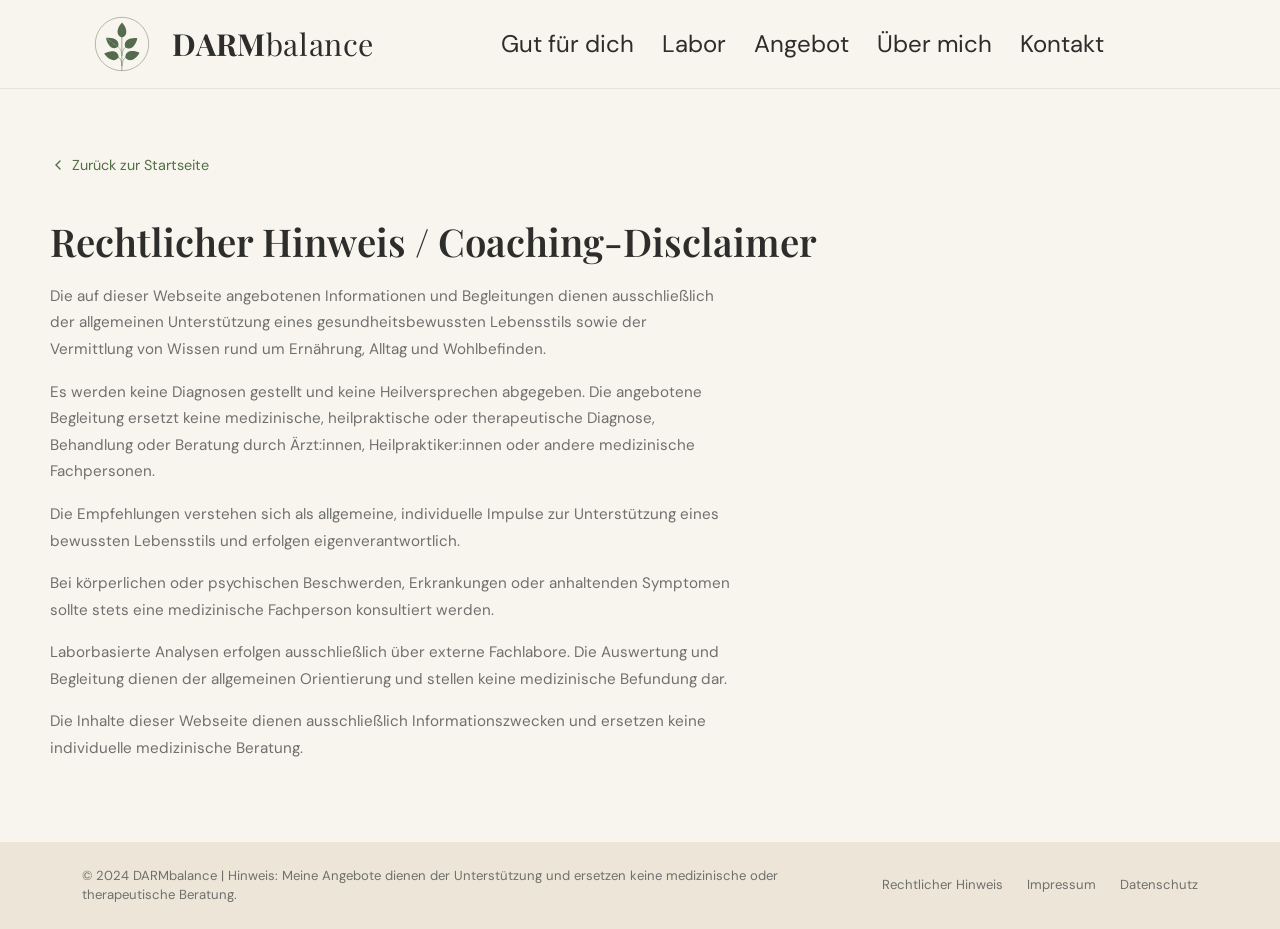
<file: disclaimer.html>
<!DOCTYPE html>
<html lang="de">
<head>
  <meta charset="UTF-8" />
  <meta name="viewport" content="width=device-width, initial-scale=1.0" />
  <title>Rechtlicher Hinweis – DARMbalance</title>
  <link rel="preconnect" href="https://fonts.googleapis.com" />
  <link rel="preconnect" href="https://fonts.gstatic.com" crossorigin />
  <link href="https://fonts.googleapis.com/css2?family=Playfair+Display:ital,wght@0,400;0,600;0,700;1,400&family=DM+Sans:wght@300;400;500&display=swap" rel="stylesheet" />
  <link rel="stylesheet" href="style.css" />
  <link rel="icon" type="image/svg+xml" href="logo-icon.svg" />
  <style>
    .legal-page {
      padding: 4rem 0;
      min-height: 60vh;
    }
    .legal-page__back {
      display: inline-flex;
      align-items: center;
      gap: 0.4rem;
      font-size: 0.9rem;
      color: var(--color-primary);
      margin-bottom: 2rem;
      transition: opacity var(--transition);
    }
    .legal-page__back:hover { opacity: 0.7; }
    .legal-page h1 {
      font-family: var(--font-heading);
      font-size: clamp(1.8rem, 3vw, 2.4rem);
      font-weight: 600;
      margin-bottom: 0.5rem;
    }
    .legal-page h2 {
      font-family: var(--font-heading);
      font-size: 1.4rem;
      font-weight: 600;
      color: var(--color-primary);
      margin-top: 2rem;
      margin-bottom: 0.5rem;
    }
    .legal-page p {
      font-size: 0.95rem;
      color: var(--text-muted);
      line-height: 1.75;
      max-width: 68ch;
      margin-bottom: 1rem;
    }
  </style>
</head>
<body>

  <!-- ===== HEADER ===== -->
  <header class="header">
    <div class="container header__inner">
      <a href="index.html" class="header__logo">
        <img src="logo-icon-new.svg" alt="" class="header__logo-icon" width="48" height="48" />
        <span class="header__brand"><strong>DARM</strong>balance</span>
      </a>
      <nav class="header__nav" aria-label="Hauptnavigation">
        <a href="index.html#gut-fuer-dich">Gut für dich</a>
        <a href="index.html#laboranalyse">Labor</a>
        <a href="index.html#angebot">Angebot</a>
        <a href="index.html#ueber-mich">Über mich</a>
        <a href="index.html#kontakt">Kontakt</a>
      </nav>
    </div>
  </header>

  <!-- ===== CONTENT ===== -->
  <main class="container legal-page">
    <a href="index.html" class="legal-page__back">
      <svg width="16" height="16" viewBox="0 0 24 24" fill="none" stroke="currentColor" stroke-width="2" stroke-linecap="round"><path d="m15 18-6-6 6-6"/></svg>
      Zurück zur Startseite
    </a>

    <h1>Rechtlicher Hinweis / Coaching-Disclaimer</h1>

    <p>Die auf dieser Webseite angebotenen Informationen und Begleitungen dienen ausschließlich der allgemeinen Unterstützung eines gesundheitsbewussten Lebensstils sowie der Vermittlung von Wissen rund um Ernährung, Alltag und Wohlbefinden.</p>

    <p>Es werden keine Diagnosen gestellt und keine Heilversprechen abgegeben. Die angebotene Begleitung ersetzt keine medizinische, heilpraktische oder therapeutische Diagnose, Behandlung oder Beratung durch Ärzt:innen, Heilpraktiker:innen oder andere medizinische Fachpersonen.</p>

    <p>Die Empfehlungen verstehen sich als allgemeine, individuelle Impulse zur Unterstützung eines bewussten Lebensstils und erfolgen eigenverantwortlich.</p>

    <p>Bei körperlichen oder psychischen Beschwerden, Erkrankungen oder anhaltenden Symptomen sollte stets eine medizinische Fachperson konsultiert werden.</p>

    <p>Laborbasierte Analysen erfolgen ausschließlich über externe Fachlabore. Die Auswertung und Begleitung dienen der allgemeinen Orientierung und stellen keine medizinische Befundung dar.</p>

    <p>Die Inhalte dieser Webseite dienen ausschließlich Informationszwecken und ersetzen keine individuelle medizinische Beratung.</p>
  </main>

  <!-- ===== SUB FOOTER ===== -->
  <footer class="sub-footer">
    <div class="container sub-footer__inner">
      <p>© 2024 DARMbalance | Hinweis: Meine Angebote dienen der Unterstützung und ersetzen keine medizinische oder therapeutische Beratung.</p>
      <div class="sub-footer__links">
        <a href="disclaimer.html">Rechtlicher Hinweis</a>
        <a href="#">Impressum</a>
        <a href="#">Datenschutz</a>
      </div>
    </div>
  </footer>

</body>
</html>
</file>
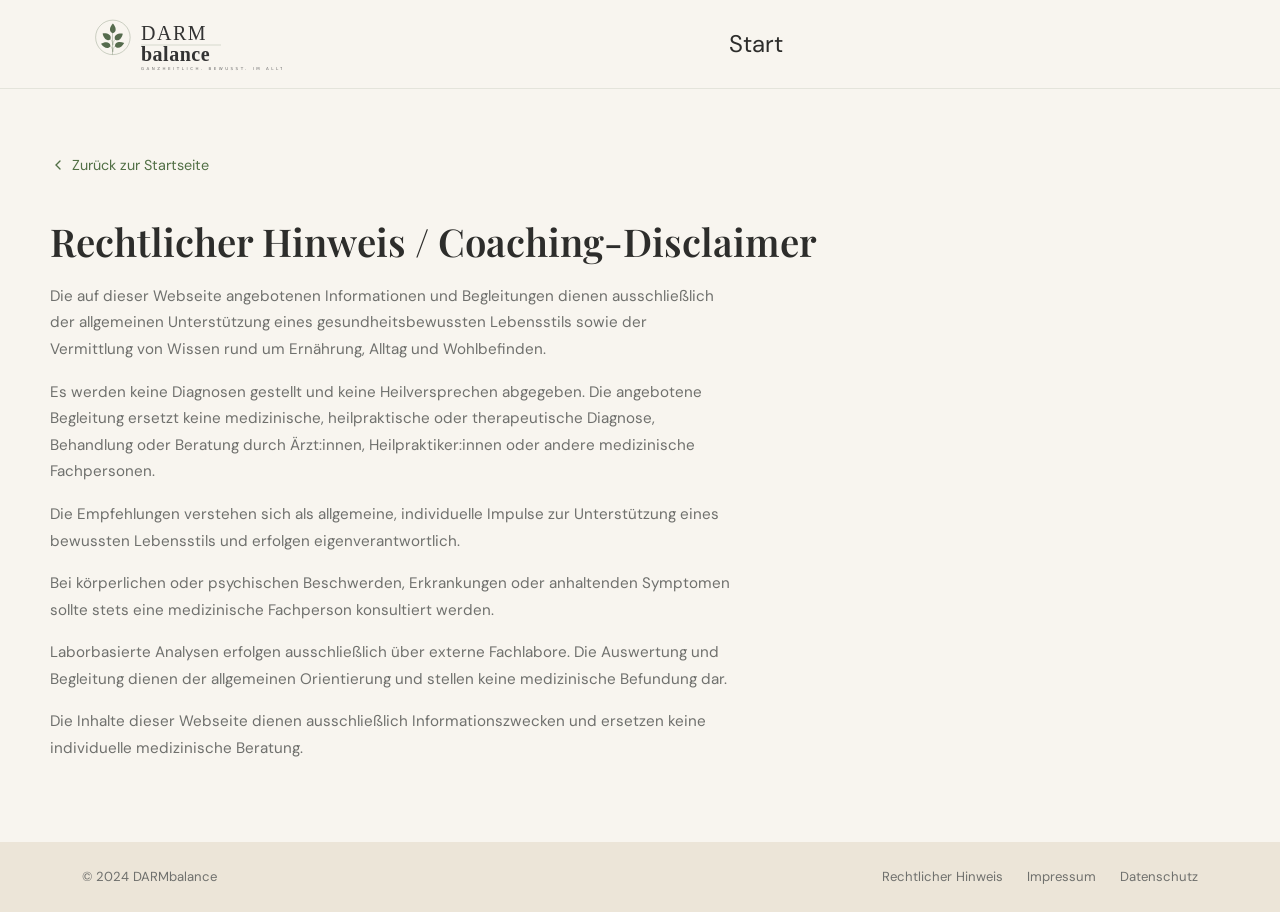
<file: preview/disclaimer.html>
<!DOCTYPE html>
<html lang="de">
<head>
  <meta charset="UTF-8" />
  <meta name="viewport" content="width=device-width, initial-scale=1.0" />
  <title>Rechtlicher Hinweis – DARMbalance</title>
  <link rel="preconnect" href="https://fonts.googleapis.com" />
  <link rel="preconnect" href="https://fonts.gstatic.com" crossorigin />
  <link href="https://fonts.googleapis.com/css2?family=Playfair+Display:ital,wght@0,400;0,600;0,700;1,400&family=DM+Sans:wght@300;400;500&display=swap" rel="stylesheet" />
  <link rel="stylesheet" href="style.css" />
  <link rel="icon" type="image/svg+xml" href="logo-icon.svg" />
  <style>
    .legal-page {
      padding: 4rem 0;
      min-height: 60vh;
    }
    .legal-page__back {
      display: inline-flex;
      align-items: center;
      gap: 0.4rem;
      font-size: 0.9rem;
      color: var(--color-primary);
      margin-bottom: 2rem;
      transition: opacity var(--transition);
    }
    .legal-page__back:hover { opacity: 0.7; }
    .legal-page h1 {
      font-family: var(--font-heading);
      font-size: clamp(1.8rem, 3vw, 2.4rem);
      font-weight: 600;
      margin-bottom: 0.5rem;
    }
    .legal-page h2 {
      font-family: var(--font-heading);
      font-size: 1.4rem;
      font-weight: 600;
      color: var(--color-primary);
      margin-top: 2rem;
      margin-bottom: 0.5rem;
    }
    .legal-page p {
      font-size: 0.95rem;
      color: var(--text-muted);
      line-height: 1.75;
      max-width: 68ch;
      margin-bottom: 1rem;
    }
  </style>
</head>
<body>

  <!-- ===== HEADER ===== -->
  <header class="header">
    <div class="container header__inner">
      <a href="index.html" class="header__logo">
        <img src="logo.svg" alt="DARMbalance" class="header__logo-img" width="200" height="70" />
      </a>
      <nav class="header__nav" aria-label="Hauptnavigation">
        <a href="index.html">Start</a>
      </nav>
    </div>
  </header>

  <!-- ===== CONTENT ===== -->
  <main class="container legal-page">
    <a href="index.html" class="legal-page__back">
      <svg width="16" height="16" viewBox="0 0 24 24" fill="none" stroke="currentColor" stroke-width="2" stroke-linecap="round"><path d="m15 18-6-6 6-6"/></svg>
      Zurück zur Startseite
    </a>

    <h1>Rechtlicher Hinweis / Coaching-Disclaimer</h1>

    <p>Die auf dieser Webseite angebotenen Informationen und Begleitungen dienen ausschließlich der allgemeinen Unterstützung eines gesundheitsbewussten Lebensstils sowie der Vermittlung von Wissen rund um Ernährung, Alltag und Wohlbefinden.</p>

    <p>Es werden keine Diagnosen gestellt und keine Heilversprechen abgegeben. Die angebotene Begleitung ersetzt keine medizinische, heilpraktische oder therapeutische Diagnose, Behandlung oder Beratung durch Ärzt:innen, Heilpraktiker:innen oder andere medizinische Fachpersonen.</p>

    <p>Die Empfehlungen verstehen sich als allgemeine, individuelle Impulse zur Unterstützung eines bewussten Lebensstils und erfolgen eigenverantwortlich.</p>

    <p>Bei körperlichen oder psychischen Beschwerden, Erkrankungen oder anhaltenden Symptomen sollte stets eine medizinische Fachperson konsultiert werden.</p>

    <p>Laborbasierte Analysen erfolgen ausschließlich über externe Fachlabore. Die Auswertung und Begleitung dienen der allgemeinen Orientierung und stellen keine medizinische Befundung dar.</p>

    <p>Die Inhalte dieser Webseite dienen ausschließlich Informationszwecken und ersetzen keine individuelle medizinische Beratung.</p>
  </main>

  <!-- ===== SUB FOOTER ===== -->
  <footer class="sub-footer">
    <div class="container sub-footer__inner">
      <p>© 2024 DARMbalance</p>
      <div class="sub-footer__links">
        <a href="disclaimer.html">Rechtlicher Hinweis</a>
        <a href="#">Impressum</a>
        <a href="#">Datenschutz</a>
      </div>
    </div>
  </footer>

</body>
</html>
</file>
<file: style.css>
/* ================================================
   DARMbalance – Stylesheet
   Design: Organic/Natural, Warm, Professional
   ================================================ */

:root {
  --bg-main:       #f8f5ef;
  --bg-accent:     #ece5d8;
  --bg-soft:       #f3eee5;
  --bg-white:      #fffdf8;
  --color-primary: #516f45;
  --color-primary-dark: #354b31;
  --color-line:    #ded8ca;
  --text-main:     #2d2d2b;
  --text-muted:    #6f706d;
  --text-light:    #ffffff;
  --font-heading:  'Playfair Display', Georgia, serif;
  --font-body:     'DM Sans', system-ui, sans-serif;
  --radius-sm:     8px;
  --radius-md:     16px;
  --radius-lg:     24px;
  --shadow-soft:   0 4px 24px rgba(67, 55, 38, 0.08);
  --shadow-hover:  0 8px 36px rgba(67, 55, 38, 0.14);
  --shadow-card:   0 18px 55px rgba(67, 55, 38, 0.10);
  --transition:    0.28s cubic-bezier(0.4, 0, 0.2, 1);
  --max-width:     1180px;
  --gap:           2rem;
}

/* ===== RESET & BASE ===== */
*, *::before, *::after { box-sizing: border-box; margin: 0; padding: 0; }
html { scroll-behavior: smooth; font-size: 16px; }

body {
  font-family: var(--font-body);
  background-color: var(--bg-main);
  color: var(--text-main);
  line-height: 1.7;
  -webkit-font-smoothing: antialiased;
}

img { display: block; max-width: 100%; height: auto; }
a { text-decoration: none; color: inherit; }
strong { font-weight: 600; }

.container {
  max-width: var(--max-width);
  margin: 0 auto;
  padding: 0 2rem;
}

.section-heading {
  font-family: var(--font-heading);
  font-size: clamp(2rem, 3.5vw, 2.8rem);
  font-weight: 600;
  color: var(--text-main);
  line-height: 1.2;
  margin-bottom: 1.25rem;
}

.text-center { text-align: center; }

/* ===== SCROLL ANIMATION ===== */
[data-animate], [data-animate-delay] {
  opacity: 0;
  transform: translateY(28px);
  transition: opacity 0.65s ease, transform 0.65s ease;
}
[data-animate-delay] { transition-delay: 0.18s; }
[data-animate].visible, [data-animate-delay].visible {
  opacity: 1;
  transform: none;
}

/* ===== BUTTONS ===== */
.btn {
  display: inline-flex;
  align-items: center;
  justify-content: center;
  gap: 0.5rem;
  padding: 0.75rem 1.65rem;
  border-radius: 50px;
  font-family: var(--font-body);
  font-size: 0.925rem;
  font-weight: 500;
  cursor: pointer;
  transition: background var(--transition), color var(--transition),
              box-shadow var(--transition), transform var(--transition);
  border: 2px solid transparent;
  white-space: nowrap;
}

.btn--primary {
  background: var(--color-primary);
  color: var(--text-light);
  border-color: var(--color-primary);
}
.btn--primary:hover {
  background: var(--color-primary-dark);
  border-color: var(--color-primary-dark);
  box-shadow: var(--shadow-hover);
  transform: translateY(-1px);
}

.btn--outline {
  background: transparent;
  color: var(--text-main);
  border-color: var(--text-main);
}
.btn--outline:hover {
  background: var(--text-main);
  color: var(--text-light);
  transform: translateY(-1px);
}

.btn--outline-white {
  background: transparent;
  color: var(--text-light);
  border-color: var(--text-light);
}
.btn--outline-white:hover {
  background: var(--text-light);
  color: var(--color-primary);
  transform: translateY(-1px);
}

/* ===== HEADER ===== */
.header {
  position: sticky;
  top: 0;
  z-index: 100;
  background: var(--bg-main);
  border-bottom: 1px solid rgba(85, 107, 77, 0.12);
  backdrop-filter: blur(8px);
}

.header__inner {
  display: flex;
  align-items: center;
  gap: 2rem;
  height: 88px;
}

.header__logo {
  display: flex;
  align-items: center;
  gap: 0.65rem;
  text-decoration: none;
  flex-shrink: 0;
}

.header__logo-icon {
  display: block;
  width:80px;
  height: 80px;
  flex-shrink: 0;
}

.header__brand {
  font-family: var(--font-heading);
  font-size: 1.9rem;
  font-weight: 400;
  letter-spacing: 0.02em;
  color: var(--text-main);
  line-height: 1;
  white-space: nowrap;
}
.header__brand strong {
  font-weight: 700;
}

.header__nav {
  display: flex;
  align-items: center;
  gap: 1.75rem;
  margin: 0 auto;
}

.header__nav a {
  font-size: 1.5rem;
  color: var(--text-main);
  font-weight: 400;
  transition: color var(--transition);
  position: relative;
}
.header__nav a::after {
  content: '';
  position: absolute;
  bottom: -2px;
  left: 0;
  width: 0;
  height: 1px;
  background: var(--color-primary);
  transition: width var(--transition);
}
.header__nav a:hover { color: var(--color-primary); }
.header__nav a:hover::after { width: 100%; }

.mobile-menu-btn {
  display: none;
  flex-direction: column;
  gap: 5px;
  background: none;
  border: none;
  cursor: pointer;
  padding: 4px;
  margin-left: auto;
}
.mobile-menu-btn span {
  display: block;
  width: 24px;
  height: 2px;
  background: var(--text-main);
  border-radius: 2px;
  transition: var(--transition);
}


/* ===== HERO ===== */
.hero {
  background-color: var(--bg-main);
  overflow: hidden;
  padding-top: 3rem;
  padding-bottom: 3rem;
}

.hero__inner {
  display: grid;
  grid-template-columns: 1fr 1fr;
  gap: 3rem;
  align-items: center;
  min-height: 520px;
}

.hero__content { padding-right: 1rem; }

.hero__heading {
  font-family: var(--font-heading);
  font-size: clamp(2.6rem, 5vw, 4rem);
  font-weight: 600;
  line-height: 1.15;
  color: var(--text-main);
  margin-bottom: 1.25rem;
}

.hero__subtext {
  font-size: 1.05rem;
  color: var(--text-muted);
  margin-bottom: 2rem;
  max-width: 42ch;
  line-height: 1.75;
}

.hero__actions {
  display: flex;
  gap: 1rem;
  flex-wrap: wrap;
}

.hero__image {
  position: relative;
  border-radius: var(--radius-lg);
  overflow: hidden;
  height: 520px;
}

.hero__image img {
  width: 100%;
  height: 100%;
  object-fit: cover;
  object-position: center top;
}

/* ===== BENEFITS ===== */
.benefits {
  padding: 5rem 0;
  background: var(--bg-white);
}

.benefits__heading {
  text-align: center;
  padding: 44px 28px 8px;
}

.benefits__heading h2 {
  font-family: var(--font-heading);
  font-weight: 700;
  font-size: 2rem;
  line-height: 1.25;
  margin: 0 0 20px;
  color: var(--text-main);
}

.benefits__intro {
  color: var(--text-muted);
  font-size: 1rem;
  line-height: 1.65;
  max-width: 460px;
  margin: 0 auto;
}

.benefits__grid {
  display: flex;
  flex-direction: column;
  gap: 1rem;
  max-width: 680px;
  margin: 0 auto;
  padding: 0 2rem;
}

.benefit-card {
  border-radius: var(--radius-md);
  background: var(--bg-accent);
  transition: box-shadow var(--transition), transform var(--transition);
}
.benefit-card:hover {
  box-shadow: var(--shadow-soft);
}
/* Nativen Details-Marker entfernen */
.benefit-card summary::-webkit-details-marker { display: none; }
.benefit-card summary::marker { content: ""; }

.benefit-card__summary {
  display: flex;
  gap: 1.25rem;
  align-items: center;
  padding: 1.75rem 1.5rem;
  cursor: pointer;
  list-style: none;
  user-select: none;
}

.benefit-card__icon {
  width: 64px;
  height: 64px;
  border-radius: 50%;
  background: var(--bg-soft);
  color: var(--color-primary);
  display: grid;
  place-items: center;
  flex-shrink: 0;
}
.benefit-card__icon i {
  font-size: 1.8rem;
}

.benefit-card__summary h3 {
  font-family: var(--font-heading);
  font-size: 1.15rem;
  font-weight: 700;
  margin: 0;
  color: var(--text-main);
  line-height: 1.35;
  flex: 1;
  min-height: 2.7em;
}

.benefit-card__summary h3 .accent {
  color: var(--color-primary);
}

.benefit-card__chevron {
  flex-shrink: 0;
  color: var(--text-muted);
  transition: transform 0.3s ease;
}
.benefit-card[open] .benefit-card__chevron {
  transform: rotate(180deg);
}

.benefit-card p {
  margin: 0;
  padding: 0 1.5rem 1.75rem 1.5rem;
  font-size: 0.93rem;
  line-height: 1.6;
  color: var(--text-muted);
  min-height: 4.8em;
}

.benefits__tagline {
  margin-top: 2.5rem;
  background: var(--bg-accent);
  padding: 1.5rem 1.5rem;
  display: flex;
  align-items: center;
  justify-content: center;
  gap: 0.6rem;
  color: var(--color-primary);
  font-family: var(--font-heading);
  font-weight: 600;
  font-size: 1.05rem;
  text-align: center;
}
.benefits__tagline svg {
  width: 20px;
  height: 20px;
  flex-shrink: 0;
}

/* ===== LABORANALYSE ===== */
.lab {
  padding: 3rem 0;
  background: var(--bg-white);
}

.lab__card {
  background: var(--bg-white);
  border: 1px solid var(--color-line);
  border-radius: 28px;
  box-shadow: var(--shadow-card);
  padding: 2.5rem 3rem;
}

.lab__images {
  margin-bottom: 2rem;
}

.lab__photo {
  width: 100%;
  height: auto;
  border-radius: 20px;
  display: block;
}

.lab__content h2 {
  font-family: var(--font-heading);
  font-size: clamp(1.6rem, 3vw, 2.2rem);
  font-weight: 600;
  line-height: 1.2;
  margin-bottom: 1rem;
}
.lab__content p {
  font-size: 1.1rem;
  color: var(--text-muted);
  line-height: 1.75;
  max-width: 62ch;
}

.lab__list {
  list-style: none;
  padding: 0;
  margin: 1.5rem 0 0;
}
.lab__list li {
  position: relative;
  padding: 1rem 0 1rem 3rem;
  border-top: 1px solid var(--color-line);
  font-weight: 600;
  font-size: 1rem;
}
.lab__list li::before {
  content: "✓";
  position: absolute;
  left: 0;
  top: 0.65rem;
  width: 32px;
  height: 32px;
  border-radius: 50%;
  display: grid;
  place-items: center;
  background: #e7e3d8;
  color: var(--color-primary);
  font-weight: 800;
  font-size: 0.85rem;
}

/* ===== BEGLEITUNG ===== */
.coaching {
  padding: 5rem 0;
  background: var(--bg-white);
}

.coaching__intro {
  text-align: center;
  font-size: 0.98rem;
  color: var(--text-muted);
  max-width: 58ch;
  margin: 0 auto 3rem;
  line-height: 1.7;
}

.coaching__steps {
  display: flex;
  flex-direction: column;
  gap: 1rem;
  max-width: 620px;
  margin: 0 auto 3rem;
}

.coaching__step {
  display: flex;
  align-items: flex-start;
  gap: 1.25rem;
  padding: 1.125rem 1.5rem;
  background: var(--bg-main);
  border-radius: var(--radius-md);
  transition: box-shadow var(--transition), transform var(--transition);
}
.coaching__step:hover {
  box-shadow: var(--shadow-soft);
  transform: translateX(4px);
}

.coaching__num {
  display: flex;
  align-items: center;
  justify-content: center;
  width: 36px;
  height: 36px;
  background: var(--color-primary);
  color: var(--text-light);
  border-radius: 50%;
  font-size: 0.85rem;
  font-weight: 600;
  flex-shrink: 0;
}
.coaching__num i {
  font-size: 18px;
  line-height: 1;
}

.coaching__step strong {
  display: block;
  font-size: 0.95rem;
  font-weight: 600;
  color: var(--text-main);
  margin-bottom: 0.15rem;
}

.coaching__step span:last-child {
  font-size: 0.85rem;
  color: var(--text-muted);
  line-height: 1.5;
}

/* ----- Coaching-Accordion ----- */
.coaching__accordion {
  max-width: 620px;
  margin: 0 auto 2rem;
}

/* Natives Dreieck entfernen */
.coaching__accordion summary::-webkit-details-marker { display: none; }
.coaching__accordion summary::marker { content: ""; }

.coaching__accordion-summary {
  display: flex;
  align-items: center;
  justify-content: center;
  gap: 0.5rem;
  padding: 1rem 1.5rem;
  background: var(--bg-main);
  border-radius: var(--radius-md);
  cursor: pointer;
  font-family: var(--font-heading);
  font-weight: 600;
  font-size: 1rem;
  color: var(--color-primary);
  list-style: none;
  user-select: none;
  transition: background var(--transition);
}
.coaching__accordion-summary:hover {
  background: var(--bg-accent);
}

.coaching__accordion-chevron {
  flex-shrink: 0;
  transition: transform 0.3s ease;
}

.coaching__accordion[open] .coaching__accordion-chevron {
  transform: rotate(180deg);
}

/* Sanfte Öffnungsanimation */
.coaching__accordion details-content {
  overflow: hidden;
}
.coaching__accordion[open] .coaching__steps {
  animation: accordion-open 0.4s ease;
}

@keyframes accordion-open {
  from {
    opacity: 0;
    transform: translateY(-8px);
  }
  to {
    opacity: 1;
    transform: translateY(0);
  }
}

/* coaching__steps innerhalb des Accordion leicht anpassen */
.coaching__accordion .coaching__steps {
  margin-top: 1rem;
  margin-bottom: 0;
}

/* ===== 2-STUFIGES PREISMODELL ===== */
.offers {
  max-width: 1000px;
  margin: 0 auto;
}

.offer-grid {
  display: grid;
  grid-template-columns: repeat(2, 1fr);
  gap: 42px 28px;
  align-items: stretch;
  max-width: 880px;
  margin: 0 auto;
}

/* ----- Karte ----- */
.offer-card {
  position: relative;
  background: var(--bg-white);
  border: 1px solid var(--color-line);
  border-radius: 18px;
  padding: 60px 34px 40px;
  margin-top: 42px;
  text-align: center;
  box-shadow: var(--shadow-card);
  display: flex;
  flex-direction: column;
}

.offer-card--featured {
  border: 2px solid var(--color-primary);
}

/* ----- Überhängendes Icon-Badge ----- */
.offer-card__icon-badge {
  position: absolute;
  top: -42px;
  left: 50%;
  transform: translateX(-50%);
  width: 84px;
  height: 84px;
  border-radius: 50%;
  background: var(--bg-white);
  border: 2px solid var(--color-primary);
  display: flex;
  align-items: center;
  justify-content: center;
  box-shadow: 0 6px 16px rgba(67, 55, 38, 0.13);
}
.offer-card__icon-badge i,
.offer-card__icon-badge svg {
  width: 38px;
  height: 38px;
  color: var(--color-primary-dark);
}
.offer-card__icon-badge i {
  font-size: 38px;
  line-height: 1;
}

.offer-card__icon-badge--accent {
  background: linear-gradient(135deg, #9caf8e, var(--color-primary));
  border: none;
  box-shadow: none;
}
.offer-card__icon-badge--accent i,
.offer-card__icon-badge--accent svg {
  width: 48px;
  height: 48px;
  color: var(--text-light);
}
.offer-card__icon-badge--accent i {
  font-size: 48px;
  line-height: 1;
}

/* ----- Badge "Empfohlen" ----- */
.offer-card__badge {
  position: absolute;
  top: -17px;
  left: 50%;
  transform: translateX(-50%);
  background: var(--color-primary);
  color: var(--text-light);
  font-weight: 700;
  font-size: 0.75rem;
  text-transform: uppercase;
  letter-spacing: 0.06em;
  border-radius: 14px;
  padding: 0.55rem 2rem;
  white-space: nowrap;
  z-index: 1;
}

/* ----- Titel ----- */
.offer-card__title {
  font-family: var(--font-heading);
  font-size: 1.9rem;
  letter-spacing: 0.12em;
  font-weight: 400;
  color: var(--text-main);
  text-transform: uppercase;
  margin-bottom: 0;
}

/* ----- Script-Zeile mit Blättern ----- */
.offer-card__script-row {
  display: flex;
  align-items: center;
  justify-content: center;
  gap: 14px;
  margin: 6px 0 22px;
}

.offer-card__script {
  font-family: 'Dancing Script', cursive;
  font-size: 2.4rem;
  font-weight: 500;
  color: var(--color-primary);
  line-height: 1;
}

.offer-card__leaf {
  width: 44px;
  height: 26px;
  fill: #a9b79c;
  flex-shrink: 0;
}
.offer-card__leaf--right {
  transform: scaleX(-1);
}

/* ----- Band ----- */
.offer-card__band {
  background: var(--bg-accent);
  color: var(--text-muted);
  font-size: 0.95rem;
  padding: 10px 18px;
  border-radius: 6px;
  display: inline-block;
  letter-spacing: 0.02em;
  margin: 0 auto 22px;
}

/* ----- Preis ----- */
.offer-card__price {
  font-family: var(--font-heading);
  font-size: 2.6rem;
  color: var(--color-primary-dark);
  margin: 0 0 26px;
  font-weight: 400;
}

/* ----- Benefit-Liste ----- */
.offer-card__list {
  list-style: none;
  padding: 0;
  margin: 0 auto 30px;
  font-size: 1rem;
  text-align: left;
  max-width: 340px;
  flex: 1;
}

.offer-card__list li {
  position: relative;
  padding: 0 0 0 34px;
  margin-bottom: 16px;
  color: var(--text-main);
  line-height: 1.45;
  font-size: 1rem;
}

.offer-card__list li::before {
  content: "";
  position: absolute;
  left: 0;
  top: 2px;
  width: 22px;
  height: 22px;
  border-radius: 50%;
  background: var(--color-primary);
  background-image: url("data:image/svg+xml,%3Csvg xmlns='http://www.w3.org/2000/svg' viewBox='0 0 24 24' fill='none' stroke='white' stroke-width='3' stroke-linecap='round' stroke-linejoin='round'%3E%3Cpolyline points='20 6 9 17 4 12'/%3E%3C/svg%3E");
  background-repeat: no-repeat;
  background-position: center;
  background-size: 14px;
}

/* ----- Organische Notizbox ----- */
.offer-card__note {
  background: var(--bg-accent);
  color: var(--text-muted);
  font-style: italic;
  font-size: 0.95rem;
  line-height: 1.5;
  padding: 22px 26px;
  border-radius: 255px 15px 225px 15px / 15px 225px 15px 255px;
  max-width: 360px;
  margin: 0 auto 20px;
}

.offer-card__note--accent {
  background: var(--bg-soft);
  border: 1px solid var(--color-line);
}

/* ----- Button ----- */
.offer-card__btn {
  width: 100%;
  margin-top: auto;
  text-align: center;
}

.coaching__legal {
  text-align: center;
  font-size: 0.78rem;
  color: var(--text-muted);
  max-width: 56ch;
  margin: 2.5rem auto 0;
  line-height: 1.6;
}
.coaching__legal a {
  color: var(--color-primary);
  text-decoration: underline;
}
.coaching__legal a:hover { opacity: 0.7; }

/* ===== ÜBER MICH ===== */
.about {
  padding: 5rem 0;
  background: var(--bg-main);
}

.about__inner {
  display: grid;
  grid-template-columns: 380px 1fr;
  gap: 4rem;
  align-items: start;
}

.about__image {
  border-radius: var(--radius-lg);
  overflow: hidden;
  aspect-ratio: 3 / 4;
  background: transparent;
}
.about__image img {
  width: 100%;
  height: 100%;
  object-fit: cover;
  object-position: center top;
}

.about__content {
  display: flex;
  flex-direction: column;
  gap: 1rem;
  padding-top: 0.5rem;
}

.about__label {
  font-size: 0.72rem;
  font-weight: 600;
  letter-spacing: 0.12em;
  color: var(--color-primary);
  text-transform: uppercase;
}

.about__content h2 {
  font-family: var(--font-heading);
  font-size: clamp(1.8rem, 3vw, 2.4rem);
  font-weight: 600;
  line-height: 1.2;
  margin-bottom: 0.5rem;
}

.about__content p {
  font-size: 0.95rem;
  color: var(--text-muted);
  line-height: 1.75;
  max-width: 62ch;
}

/* ===== ÜBER MICH Variante 3 — Flexbox mit gleicher Höhe ===== */
#ueber-mich .about__inner {
  display: flex;
  align-items: stretch;
  gap: 4rem;
}
#ueber-mich .about__image {
  flex: 0 0 380px;
  /* width fix, Höhe via align-stretch vom flex-parent → kein aspect-ratio/height setzen */
}
#ueber-mich .about__content {
  flex: 1;
}

/* Tablet: Bildspalte schmaler */
@media (max-width: 1024px) {
  #ueber-mich .about__image {
    flex: 0 0 280px;
  }
}

/* Mobile: Spalten untereinander, Bild mit fester Höhe (aspect-ratio) */
@media (max-width: 860px) {
  #ueber-mich .about__inner {
    display: grid;
    grid-template-columns: 1fr;
    gap: 2rem;
  }
  #ueber-mich .about__image {
    flex: unset;
    max-width: 320px;
    margin: 0 auto;
    width: 100%;
    aspect-ratio: 3 / 4;
  }
}

/* ===== SCROLL-OFFSET für Sticky-Header ===== */
#start,
#gut-fuer-dich,
#laboranalyse,
#angebot,
#ueber-mich,
#kontakt {
  scroll-margin-top: 100px;
}

/* ===== TESTIMONIALS ===== */
.testimonials {
  padding: 5rem 0;
  background: var(--bg-main);
}
.testimonials .section-heading { margin-bottom: 3rem; }

.testimonials__grid {
  display: grid;
  grid-template-columns: repeat(3, 1fr);
  gap: 1.5rem;
}

.testimonial__card {
  background: var(--bg-accent);
  border-radius: var(--radius-md);
  padding: 2.5rem 2rem 2rem;
  position: relative;
  transition: box-shadow var(--transition), transform var(--transition);
}
.testimonial__card:hover {
  box-shadow: var(--shadow-soft);
  transform: translateY(-3px);
}

.testimonial__quote {
  display: block;
  font-family: var(--font-heading);
  font-size: 3.5rem;
  color: var(--color-primary);
  opacity: 0.4;
  line-height: 1;
  margin-bottom: 0.5rem;
}

.testimonial__card p {
  font-style: italic;
  color: var(--text-main);
  font-size: 0.95rem;
  line-height: 1.7;
  margin-bottom: 1.5rem;
}

.testimonial__card cite {
  font-style: normal;
  font-size: 0.85rem;
  font-weight: 600;
  color: var(--text-muted);
  display: block;
}

/* ===== KONTAKT ===== */
.contact {
  padding: 1.5rem 0 4rem;
  background: var(--bg-main);
}

.contact__card {
  max-width: 560px;
  margin: 0 auto;
  background: var(--bg-accent);
  border-radius: 28px;
  padding: 2.5rem 2.5rem;
  box-shadow: var(--shadow-soft);
}

.contact__header {
  text-align: center;
  margin-bottom: 2rem;
}

.contact__header h2 {
  font-family: var(--font-heading);
  font-size: 1.5rem;
  font-weight: 600;
  margin-bottom: 0.5rem;
}

.contact__header p {
  color: var(--text-muted);
  margin: 0;
  font-size: 0.95rem;
}

.contact__form {
  display: flex;
  flex-direction: column;
  gap: 1.125rem;
}

.contact__field {
  display: flex;
  flex-direction: column;
  gap: 0.35rem;
}

.contact__field label {
  font-size: 0.85rem;
  font-weight: 600;
  color: var(--text-main);
}

.contact__field input,
.contact__field textarea {
  font-family: var(--font-body);
  font-size: 0.93rem;
  padding: 0.75rem 1rem;
  border: 1.5px solid #ddd;
  border-radius: 10px;
  background: var(--bg-white);
  color: var(--text-main);
  outline: none;
  transition: border-color var(--transition);
}

.contact__field input::placeholder,
.contact__field textarea::placeholder {
  color: #b0b0b0;
}

.contact__field input:focus,
.contact__field textarea:focus {
  border-color: var(--color-primary);
}

.contact__field textarea {
  resize: vertical;
  min-height: 100px;
}

.contact__submit {
  align-self: flex-start;
  margin-top: 0.25rem;
}

/* ===== FLOATING KONTAKT BUTTON (MOBIL) ===== */
.floating-cta {
  display: none;
  position: fixed;
  bottom: 1.5rem;
  right: 1.25rem;
  z-index: 100;
  width: 52px;
  height: 52px;
  border-radius: 50%;
  background: var(--color-primary);
  color: #fff;
  box-shadow: 0 4px 16px rgba(85, 107, 77, 0.4);
  align-items: center;
  justify-content: center;
  text-decoration: none;
  transition: transform 0.2s, box-shadow 0.2s;
}
.floating-cta i {
  font-size: 1.5rem;
}
.floating-cta:hover {
  transform: scale(1.08);
  box-shadow: 0 6px 20px rgba(85, 107, 77, 0.55);
}
.floating-cta:active {
  transform: scale(0.95);
}

@media (max-width: 860px) {
  .floating-cta {
    display: flex;
  }
}

/* ===== SUB FOOTER ===== */
.sub-footer {
  background: var(--bg-accent);
  padding: 1.5rem 0;
}

.sub-footer__inner {
  display: flex;
  align-items: center;
  justify-content: space-between;
  gap: 1rem;
}

.sub-footer p {
  font-size: 0.82rem;
  color: var(--text-muted);
  line-height: 1.5;
}

.sub-footer__links {
  display: flex;
  gap: 1.5rem;
  flex-shrink: 0;
}
.sub-footer__links a {
  font-size: 0.82rem;
  color: var(--text-muted);
  transition: color var(--transition);
}
.sub-footer__links a:hover { color: var(--color-primary); }

/* ===================================================
   RESPONSIVE
   =================================================== */

@media (max-width: 1024px) {
  .benefits__grid {
    max-width: 100%;
    padding: 0 1.25rem;
  }
  .about__inner {
    grid-template-columns: 280px 1fr;
    gap: 2.5rem;
  }

  .offer-grid {
    grid-template-columns: 1fr;
    max-width: 480px;
    margin: 0 auto;
    gap: 60px;
  }
  .offer-card {
    padding: 54px 24px 34px;
  }
  .offer-card__script {
    font-size: 2rem;
  }
  .offer-card__title {
    font-size: 1.6rem;
  }
}

@media (max-width: 1080px) {
  .header__nav { display: none; }
  .header__nav.open {
    display: flex;
    flex-direction: column;
    position: absolute;
    top: 88px;
    left: 0;
    right: 0;
    background: var(--bg-main);
    padding: 1.5rem 2rem;
    border-bottom: 1px solid var(--bg-accent);
    z-index: 99;
    gap: 1.25rem;
  }
  .header__inner > .btn { display: none; }
  .mobile-menu-btn { display: flex; }
}

@media (max-width: 860px) {
  .header__brand { font-size: 1.4rem; }

  .hero__inner {
    grid-template-columns: 1fr;
    padding-top: 2rem;
  }
  .hero__image {
    height: 320px;
  }


  .about__inner {
    grid-template-columns: 1fr;
    gap: 2rem;
  }
  .about__image {
    max-width: 320px;
    margin: 0 auto;
  }

  .lab__content { padding: 2rem 0.5rem 0; }
  .lab__content p { font-size: 1rem; }

  .testimonials__grid {
    grid-template-columns: 1fr;
    max-width: 440px;
    margin: 0 auto;
  }

  .contact__card {
    padding: 1.75rem 1.25rem;
  }
  .contact__submit { width: 100%; }
}

@media (max-width: 600px) {
  .benefit-card__summary { padding: 1.25rem 1.1rem; gap: 1rem; }
  .benefit-card p { padding: 0 1.1rem 1.25rem; }
  .benefit-card__icon { width: 52px; height: 52px; }
  .benefit-card__icon svg { width: 26px; height: 26px; }
  .benefits__heading { padding: 32px 20px 8px; }
  .benefits__heading h2 { font-size: 1.7rem; }

  .hero__heading { font-size: 2.4rem; }
  .hero__actions { flex-direction: column; }
  .hero__actions .btn { width: 100%; text-align: center; }

  .sub-footer__inner {
    flex-direction: column;
    text-align: center;
    gap: 0.5rem;
  }
}

/* ===== MOBILE: nur Überschriften, keine Texte ===== */
@media (max-width: 767px) {
  .benefit-card__summary {
    justify-content: flex-start;
    padding: 0.9rem 1.1rem;
  }
  .benefit-card__chevron {
    margin-left: auto;
  }
  .benefit-card__summary h3 {
    text-align: left;
    flex: 0 1 auto;
    min-height: auto;
  }
  .benefit-card__icon {
    width: 40px;
    height: 40px;
  }
  .benefit-card__icon i {
    font-size: 1.2rem;
  }
}

/* ===== DESKTOP: Darmwissen-Grid ===== */
@media (min-width: 768px) {
  .benefits__grid {
    display: grid;
    grid-template-columns: repeat(3, 1fr);
    gap: 1.5rem;
    max-width: 960px;
    padding: 0 2rem;
    align-items: start;
  }


  .benefit-card__summary {
    flex-direction: column;
    text-align: center;
    padding: 2rem 1.25rem 1.5rem;
  }

  .benefit-card__summary h3 {
    text-align: center;
  }

  .benefit-card__chevron {
    margin-top: 0.25rem;
  }

  .benefit-card p {
    padding: 0 1.25rem 2rem;
    text-align: center;
  }

  .benefit-card__icon {
    width: 72px;
    height: 72px;
  }
}

/* ===== MODAL (Impressum / Datenschutz) ===== */
.modal-open {
  overflow: hidden;
}

.modal-overlay {
  display: none;
  position: fixed;
  inset: 0;
  z-index: 999;
  background: rgba(45, 45, 43, 0.55);
  backdrop-filter: blur(4px);
  align-items: center;
  justify-content: center;
  padding: 1.5rem;
}

.modal-overlay[aria-hidden="false"] {
  display: flex;
}

.modal {
  background: var(--bg-white);
  border-radius: var(--radius-lg);
  box-shadow: var(--shadow-card);
  max-width: 680px;
  width: 100%;
  max-height: 85vh;
  overflow-y: auto;
  position: relative;
  animation: modal-in 0.3s ease;
}

@keyframes modal-in {
  from {
    opacity: 0;
    transform: translateY(24px) scale(0.97);
  }
  to {
    opacity: 1;
    transform: none;
  }
}

.modal__close {
  position: sticky;
  top: 0.75rem;
  float: right;
  z-index: 2;
  width: 40px;
  height: 40px;
  border-radius: 50%;
  border: none;
  background: var(--bg-accent);
  color: var(--text-main);
  font-size: 1.4rem;
  line-height: 1;
  cursor: pointer;
  display: grid;
  place-items: center;
  margin-right: 0.75rem;
  transition: background var(--transition), color var(--transition);
}
.modal__close:hover {
  background: var(--color-primary);
  color: var(--text-light);
}

.modal__body {
  padding: 0 2rem 2.5rem;
}

.modal__body h2 {
  font-family: var(--font-heading);
  font-size: 1.65rem;
  font-weight: 600;
  margin-bottom: 1.5rem;
  color: var(--text-main);
  padding-right: 2rem;
}

.modal__body p {
  font-size: 0.9rem;
  color: var(--text-muted);
  line-height: 1.7;
  margin-bottom: 0.85rem;
}

.modal__body p strong {
  color: var(--text-main);
}

.modal__body a {
  color: var(--color-primary);
  text-decoration: underline;
}
.modal__body a:hover {
  opacity: 0.7;
}

@media (max-width: 600px) {
  .modal__body {
    padding: 0 1.25rem 1.75rem;
  }
  .modal__body h2 {
    font-size: 1.35rem;
  }
}
</file>
<file: preview/style.css>
/* ================================================
   DARMbalance – Stylesheet
   Design: Organic/Natural, Warm, Professional
   ================================================ */

:root {
  --bg-main:       #f8f5ef;
  --bg-accent:     #ece5d8;
  --bg-soft:       #f3eee5;
  --bg-white:      #fffdf8;
  --color-primary: #516f45;
  --color-primary-dark: #354b31;
  --color-line:    #ded8ca;
  --text-main:     #2d2d2b;
  --text-muted:    #6f706d;
  --text-light:    #ffffff;
  --font-heading:  'Playfair Display', Georgia, serif;
  --font-body:     'DM Sans', system-ui, sans-serif;
  --radius-sm:     8px;
  --radius-md:     16px;
  --radius-lg:     24px;
  --shadow-soft:   0 4px 24px rgba(67, 55, 38, 0.08);
  --shadow-hover:  0 8px 36px rgba(67, 55, 38, 0.14);
  --shadow-card:   0 18px 55px rgba(67, 55, 38, 0.10);
  --transition:    0.28s cubic-bezier(0.4, 0, 0.2, 1);
  --max-width:     1180px;
  --gap:           2rem;
}

/* ===== RESET & BASE ===== */
*, *::before, *::after { box-sizing: border-box; margin: 0; padding: 0; }
html { scroll-behavior: smooth; font-size: 16px; }

body {
  font-family: var(--font-body);
  background-color: var(--bg-main);
  color: var(--text-main);
  line-height: 1.7;
  -webkit-font-smoothing: antialiased;
}

img { display: block; max-width: 100%; height: auto; }
a { text-decoration: none; color: inherit; }
strong { font-weight: 600; }

.container {
  max-width: var(--max-width);
  margin: 0 auto;
  padding: 0 2rem;
}

.section-heading {
  font-family: var(--font-heading);
  font-size: clamp(2rem, 3.5vw, 2.8rem);
  font-weight: 600;
  color: var(--text-main);
  line-height: 1.2;
  margin-bottom: 1.25rem;
}

.text-center { text-align: center; }

/* ===== SCROLL ANIMATION ===== */
[data-animate], [data-animate-delay] {
  opacity: 0;
  transform: translateY(28px);
  transition: opacity 0.65s ease, transform 0.65s ease;
}
[data-animate-delay] { transition-delay: 0.18s; }
[data-animate].visible, [data-animate-delay].visible {
  opacity: 1;
  transform: none;
}

/* ===== BUTTONS ===== */
.btn {
  display: inline-flex;
  align-items: center;
  justify-content: center;
  gap: 0.5rem;
  padding: 0.75rem 1.65rem;
  border-radius: 50px;
  font-family: var(--font-body);
  font-size: 0.925rem;
  font-weight: 500;
  cursor: pointer;
  transition: background var(--transition), color var(--transition),
              box-shadow var(--transition), transform var(--transition);
  border: 2px solid transparent;
  white-space: nowrap;
}

.btn--primary {
  background: var(--color-primary);
  color: var(--text-light);
  border-color: var(--color-primary);
}
.btn--primary:hover {
  background: var(--color-primary-dark);
  border-color: var(--color-primary-dark);
  box-shadow: var(--shadow-hover);
  transform: translateY(-1px);
}

.btn--outline {
  background: transparent;
  color: var(--text-main);
  border-color: var(--text-main);
}
.btn--outline:hover {
  background: var(--text-main);
  color: var(--text-light);
  transform: translateY(-1px);
}

.btn--outline-white {
  background: transparent;
  color: var(--text-light);
  border-color: var(--text-light);
}
.btn--outline-white:hover {
  background: var(--text-light);
  color: var(--color-primary);
  transform: translateY(-1px);
}

/* ===== HEADER ===== */
.header {
  position: sticky;
  top: 0;
  z-index: 100;
  background: var(--bg-main);
  border-bottom: 1px solid rgba(85, 107, 77, 0.12);
  backdrop-filter: blur(8px);
}

.header__inner {
  display: flex;
  align-items: center;
  gap: 2rem;
  height: 88px;
}

.header__logo {
  display: flex;
  align-items: center;
  gap: 0.65rem;
  text-decoration: none;
  flex-shrink: 0;
}

.header__logo-icon {
  display: block;
  width:80px;
  height: 80px;
  flex-shrink: 0;
}

.header__brand {
  font-family: var(--font-heading);
  font-size: 1.9rem;
  font-weight: 400;
  letter-spacing: 0.02em;
  color: var(--text-main);
  line-height: 1;
  white-space: nowrap;
}
.header__brand strong {
  font-weight: 700;
}

.header__nav {
  display: flex;
  align-items: center;
  gap: 1.75rem;
  margin: 0 auto;
}

.header__nav a {
  font-size: 1.5rem;
  color: var(--text-main);
  font-weight: 400;
  transition: color var(--transition);
  position: relative;
}
.header__nav a::after {
  content: '';
  position: absolute;
  bottom: -2px;
  left: 0;
  width: 0;
  height: 1px;
  background: var(--color-primary);
  transition: width var(--transition);
}
.header__nav a:hover { color: var(--color-primary); }
.header__nav a:hover::after { width: 100%; }

.mobile-menu-btn {
  display: none;
  flex-direction: column;
  gap: 5px;
  background: none;
  border: none;
  cursor: pointer;
  padding: 4px;
  margin-left: auto;
}
.mobile-menu-btn span {
  display: block;
  width: 24px;
  height: 2px;
  background: var(--text-main);
  border-radius: 2px;
  transition: var(--transition);
}

/* ===== HERO ===== */
.hero {
  background-color: var(--bg-main);
  overflow: hidden;
  padding-top: 3rem;
  padding-bottom: 3rem;
}

.hero__inner {
  display: grid;
  grid-template-columns: 1fr 1fr;
  gap: 3rem;
  align-items: center;
  min-height: 520px;
}

.hero__content { padding-right: 1rem; }

.hero__heading {
  font-family: var(--font-heading);
  font-size: clamp(2.6rem, 5vw, 4rem);
  font-weight: 600;
  line-height: 1.15;
  color: var(--text-main);
  margin-bottom: 1.25rem;
}

.hero__subtext {
  font-size: 1.05rem;
  color: var(--text-muted);
  margin-bottom: 2rem;
  max-width: 42ch;
  line-height: 1.75;
}

.hero__actions {
  display: flex;
  gap: 1rem;
  flex-wrap: wrap;
}

.hero__image {
  position: relative;
  border-radius: var(--radius-lg);
  overflow: hidden;
  height: 520px;
}

.hero__image img {
  width: 100%;
  height: 100%;
  object-fit: cover;
  object-position: center top;
}

/* ===== BENEFITS ===== */
.benefits {
  padding: 5rem 0;
  background: var(--bg-white);
}

.benefits__heading {
  text-align: center;
  padding: 44px 28px 8px;
}

.benefits__heading h2 {
  font-family: var(--font-heading);
  font-weight: 700;
  font-size: 2rem;
  line-height: 1.25;
  margin: 0 0 20px;
  color: var(--text-main);
}

.benefits__intro {
  color: var(--text-muted);
  font-size: 1rem;
  line-height: 1.65;
  max-width: 460px;
  margin: 0 auto;
}

.benefits__grid {
  display: flex;
  flex-direction: column;
  gap: 1rem;
  max-width: 680px;
  margin: 0 auto;
  padding: 0 2rem;
}

.benefit-card {
  display: flex;
  gap: 1.25rem;
  align-items: flex-start;
  padding: 1.75rem 1.5rem;
  border-radius: var(--radius-md);
  background: var(--bg-accent);
  transition: box-shadow var(--transition), transform var(--transition);
}
.benefit-card:hover {
  box-shadow: var(--shadow-soft);
  transform: translateY(-2px);
}

.benefit-card__icon {
  width: 64px;
  height: 64px;
  border-radius: 50%;
  background: var(--bg-soft);
  color: var(--color-primary);
  display: grid;
  place-items: center;
  flex-shrink: 0;
}

.benefit-card h3 {
  font-family: var(--font-heading);
  font-size: 1.15rem;
  font-weight: 700;
  margin: 0 0 0.4rem;
  color: var(--text-main);
  line-height: 1.3;
}

.benefit-card h3 .accent {
  color: var(--color-primary);
}

.benefit-card p {
  margin: 0;
  font-size: 0.93rem;
  line-height: 1.6;
  color: var(--text-muted);
}

.benefits__tagline {
  margin-top: 2.5rem;
  background: var(--bg-accent);
  padding: 1.5rem 1.5rem;
  display: flex;
  align-items: center;
  justify-content: center;
  gap: 0.6rem;
  color: var(--color-primary);
  font-family: var(--font-heading);
  font-weight: 600;
  font-size: 1.05rem;
  text-align: center;
}
.benefits__tagline svg {
  width: 20px;
  height: 20px;
  flex-shrink: 0;
}

/* ===== LABORANALYSE ===== */
.lab {
  padding: 3rem 0;
  background: var(--bg-white);
}

.lab__card {
  background: var(--bg-white);
  border: 1px solid var(--color-line);
  border-radius: 28px;
  box-shadow: var(--shadow-card);
  padding: 2.25rem;
}

.lab__images {
  display: grid;
  grid-template-columns: 1fr 1fr;
  gap: 1.5rem;
}

.lab__mock {
  min-height: 300px;
  border-radius: 24px;
  position: relative;
  overflow: hidden;
}

.lab__mock--report {
  background: linear-gradient(135deg, #e8dfce, #fffdf8);
  padding: 2.5rem 2.5rem;
}
.lab__mock--report::before {
  content: "";
  position: absolute;
  inset: 0;
  background: radial-gradient(circle at 5% 5%, rgba(81, 111, 69, 0.22), transparent 22%),
              linear-gradient(120deg, rgba(255, 255, 255, 0.35), transparent);
}
.lab__mock--report h4 {
  position: relative;
  font-size: 1.15rem;
  letter-spacing: 0.12em;
  color: var(--color-primary-dark);
  text-align: center;
  margin: 0;
  font-family: var(--font-body);
}
.lab__mock--report small {
  position: relative;
  display: block;
  text-align: center;
  margin-top: 0.4rem;
  color: var(--text-muted);
  font-size: 0.8rem;
}

.lab__microbe {
  position: relative;
  width: 80px;
  height: 80px;
  margin: 1.5rem auto;
  border-radius: 50%;
  background:
    radial-gradient(circle, var(--color-primary) 3px, transparent 4px) 0 0 / 18px 18px,
    #e7e3d8;
}

.lab__bars {
  display: grid;
  gap: 6px;
  width: 58%;
}

.lab__bars span {
  height: 7px;
  border-radius: 9px;
  background: var(--color-primary);
}
.lab__bars span:nth-child(2) { width: 75%; opacity: 0.8; }
.lab__bars span:nth-child(3) { width: 55%; opacity: 0.65; }
.lab__bars span:nth-child(4) { width: 88%; opacity: 0.5; }

.lab__mock--consult {
  background: linear-gradient(135deg, #fffaf2, #e8dfce);
}

.lab__paper {
  position: absolute;
  left: 20%;
  bottom: 16%;
  width: 62%;
  height: 45%;
  background: #fff;
  border-radius: 8px;
  box-shadow: 0 16px 38px rgba(0, 0, 0, 0.12);
  transform: rotate(4deg);
}
.lab__paper::after {
  content: "";
  position: absolute;
  left: 18%;
  right: 18%;
  top: 38%;
  height: 7px;
  background: var(--color-primary);
  box-shadow: 0 18px 0 rgba(81, 111, 69, 0.55), 0 36px 0 rgba(81, 111, 69, 0.35);
}

.lab__hand {
  position: absolute;
  left: 8%;
  top: 20%;
  width: 56%;
  height: 42%;
  border-radius: 999px;
  background: rgba(185, 128, 80, 0.22);
  filter: blur(18px);
}

.lab__cup {
  position: absolute;
  right: 10%;
  top: 12%;
  width: 48px;
  height: 66px;
  border: 2px solid rgba(81, 111, 69, 0.3);
  border-radius: 6px 6px 18px 18px;
}

.lab__content {
  padding: 2.5rem 3rem 0;
}
.lab__content h2 {
  font-family: var(--font-heading);
  font-size: clamp(1.6rem, 3vw, 2.2rem);
  font-weight: 600;
  line-height: 1.2;
  margin-bottom: 1rem;
}
.lab__content p {
  font-size: 1.1rem;
  color: var(--text-muted);
  line-height: 1.75;
  max-width: 62ch;
}

.lab__list {
  list-style: none;
  padding: 0;
  margin: 1.5rem 0 0;
}
.lab__list li {
  position: relative;
  padding: 1rem 0 1rem 3rem;
  border-top: 1px solid var(--color-line);
  font-weight: 600;
  font-size: 1rem;
}
.lab__list li::before {
  content: "✓";
  position: absolute;
  left: 0;
  top: 0.65rem;
  width: 32px;
  height: 32px;
  border-radius: 50%;
  display: grid;
  place-items: center;
  background: #e7e3d8;
  color: var(--color-primary);
  font-weight: 800;
  font-size: 0.85rem;
}

/* ===== BEGLEITUNG ===== */
.coaching {
  padding: 5rem 0;
  background: var(--bg-white);
}

.coaching__intro {
  text-align: center;
  font-size: 0.98rem;
  color: var(--text-muted);
  max-width: 58ch;
  margin: 0 auto 3rem;
  line-height: 1.7;
}

.coaching__steps {
  display: flex;
  flex-direction: column;
  gap: 1rem;
  max-width: 620px;
  margin: 0 auto 3rem;
}

.coaching__step {
  display: flex;
  align-items: flex-start;
  gap: 1.25rem;
  padding: 1.125rem 1.5rem;
  background: var(--bg-main);
  border-radius: var(--radius-md);
  transition: box-shadow var(--transition), transform var(--transition);
}
.coaching__step:hover {
  box-shadow: var(--shadow-soft);
  transform: translateX(4px);
}

.coaching__num {
  display: flex;
  align-items: center;
  justify-content: center;
  width: 36px;
  height: 36px;
  background: var(--color-primary);
  color: var(--text-light);
  border-radius: 50%;
  font-size: 0.85rem;
  font-weight: 600;
  flex-shrink: 0;
}
.coaching__num svg {
  display: block;
}

.coaching__step strong {
  display: block;
  font-size: 0.95rem;
  font-weight: 600;
  color: var(--text-main);
  margin-bottom: 0.15rem;
}

.coaching__step span:last-child {
  font-size: 0.85rem;
  color: var(--text-muted);
  line-height: 1.5;
}

/* ===== 3-STUFIGES PREISMODELL ===== */
.offers {
  max-width: var(--max-width);
  margin: 0 auto;
}

.offer-grid {
  display: grid;
  grid-template-columns: repeat(3, 1fr);
  gap: 1.5rem;
  align-items: start;
}

.offer-card {
  background: var(--bg-white);
  border: 1px solid var(--color-line);
  border-radius: 28px;
  box-shadow: var(--shadow-card);
  padding: 2rem 1.5rem;
  text-align: left;
  position: relative;
  display: flex;
  flex-direction: column;
}

.offer-card--featured {
  border: 2px solid var(--color-primary);
}

.offer-card__badge {
  position: absolute;
  top: -17px;
  left: 50%;
  transform: translateX(-50%);
  background: var(--color-primary);
  color: var(--text-light);
  font-weight: 700;
  font-size: 0.75rem;
  text-transform: uppercase;
  letter-spacing: 0.06em;
  border-radius: 14px;
  padding: 0.55rem 2rem;
  white-space: nowrap;
}

.offer-card__icon {
  width: 68px;
  height: 68px;
  border-radius: 50%;
  background: var(--bg-accent);
  color: var(--color-primary);
  display: grid;
  place-items: center;
  margin: 0 auto 1.25rem;
}

.offer-card__icon--accent {
  background: linear-gradient(135deg, #9caf8e, var(--color-primary));
  color: var(--text-light);
}

.offer-card h3 {
  font-family: var(--font-heading);
  font-size: 1.55rem;
  text-align: center;
  margin-bottom: 0.25rem;
}

.offer-card__script {
  font-family: var(--font-heading);
  font-style: italic;
  font-size: 1.1rem;
  color: var(--color-primary);
  text-align: center;
  margin-bottom: 1.25rem;
  line-height: 1.3;
}

.offer-card__price {
  background: var(--bg-soft);
  border-radius: 16px;
  padding: 1.25rem;
  text-align: center;
  margin-bottom: 1.25rem;
}

.offer-card__price span {
  display: block;
  font-family: var(--font-heading);
  font-size: 3rem;
  font-weight: 700;
  color: var(--color-primary-dark);
  line-height: 1;
}

.offer-card__price small {
  display: block;
  margin-top: 0.4rem;
  color: var(--color-primary-dark);
  font-weight: 600;
  font-size: 0.85rem;
}

.offer-card > p {
  font-size: 0.93rem;
  color: var(--text-muted);
  line-height: 1.7;
  margin-bottom: 1rem;
}

.offer-card__list {
  list-style: none;
  padding: 0;
  margin: 0 0 1.5rem;
  font-size: 0.88rem;
  flex: 1;
}

.offer-card__list li {
  position: relative;
  padding: 0.45rem 0 0.45rem 1.6rem;
  color: var(--text-main);
  line-height: 1.5;
}

.offer-card__list li::before {
  content: "✓";
  position: absolute;
  left: 0;
  top: 0.45rem;
  font-weight: 800;
  color: var(--color-primary);
  font-size: 0.75rem;
}

.offer-card__callboxes {
  display: grid;
  gap: 0.75rem;
  margin-bottom: 1.5rem;
}

.callbox {
  display: flex;
  align-items: center;
  gap: 0.75rem;
  background: var(--bg-soft);
  border-radius: 16px;
  padding: 0.85rem;
}

.callbox svg {
  width: 28px;
  flex-shrink: 0;
  color: var(--color-primary);
}

.callbox strong {
  display: block;
  font-size: 0.9rem;
}

.callbox small {
  display: block;
  color: var(--text-muted);
  font-size: 0.8rem;
  margin-top: 0.15rem;
}

.offer-card__note {
  color: var(--text-muted);
  font-size: 0.83rem;
  line-height: 1.5;
  border-top: 1px solid var(--color-line);
  padding-top: 1rem;
  margin-bottom: 1rem;
}

.offer-card .btn {
  width: 100%;
  margin-top: auto;
  text-align: center;
}

.coaching__legal {
  text-align: center;
  font-size: 0.78rem;
  color: var(--text-muted);
  max-width: 56ch;
  margin: 0 auto;
  line-height: 1.6;
}
.coaching__legal a {
  color: var(--color-primary);
  text-decoration: underline;
}
.coaching__legal a:hover { opacity: 0.7; }

/* ===== APPROACH ===== */
.approach {
  padding: 5rem 0;
  background: var(--bg-main);
}

.approach .section-heading { margin-bottom: 3rem; }

.approach__grid {
  display: grid;
  grid-template-columns: repeat(3, 1fr);
  gap: 2rem;
}

.approach__card {
  display: flex;
  flex-direction: column;
  align-items: center;
  text-align: center;
  gap: 1.1rem;
  padding: 2rem 1.5rem;
  border-radius: var(--radius-md);
  transition: box-shadow var(--transition), transform var(--transition);
}
.approach__card:hover {
  box-shadow: var(--shadow-soft);
  transform: translateY(-4px);
}

.approach__icon {
  width: 68px;
  height: 68px;
}
.approach__icon svg { width: 100%; height: 100%; }

.approach__card h3 {
  font-family: var(--font-body);
  font-size: 1rem;
  font-weight: 600;
  color: var(--text-main);
}
.approach__card p {
  font-size: 0.9rem;
  color: var(--text-muted);
  line-height: 1.65;
}

/* ===== ÜBER MICH ===== */
.about {
  padding: 5rem 0;
  background: var(--bg-white);
}

.about__inner {
  display: grid;
  grid-template-columns: 380px 1fr;
  gap: 4rem;
  align-items: start;
}

.about__image {
  border-radius: var(--radius-lg);
  overflow: hidden;
  aspect-ratio: 3 / 4;
  box-shadow: var(--shadow-soft);
}
.about__image img {
  width: 100%;
  height: 100%;
  object-fit: cover;
  object-position: center top;
}

.about__content {
  display: flex;
  flex-direction: column;
  gap: 1rem;
  padding-top: 0.5rem;
}

.about__label {
  font-size: 0.72rem;
  font-weight: 600;
  letter-spacing: 0.12em;
  color: var(--color-primary);
  text-transform: uppercase;
}

.about__content h2 {
  font-family: var(--font-heading);
  font-size: clamp(1.8rem, 3vw, 2.4rem);
  font-weight: 600;
  line-height: 1.2;
  margin-bottom: 0.5rem;
}

.about__content p {
  font-size: 0.95rem;
  color: var(--text-muted);
  line-height: 1.75;
  max-width: 62ch;
}

/* ===== GUIDE SECTION ===== */
.guide-section {
  padding: 3rem 0 4rem;
  background: var(--bg-accent);
}

.guide-section__inner {
  display: flex;
  align-items: center;
  justify-content: center;
  gap: 3rem;
}

.guide-section__content {
  display: flex;
  flex-direction: column;
  gap: 0.75rem;
}
.guide-section__content h2 {
  font-family: var(--font-heading);
  font-size: 1.6rem;
  font-weight: 600;
  line-height: 1.25;
}
.guide-section__content p {
  font-size: 0.95rem;
  color: var(--text-muted);
  line-height: 1.65;
}
.guide-section__content .btn { align-self: flex-start; margin-top: 0.5rem; }

.guide-section__label {
  font-size: 0.72rem;
  font-weight: 600;
  letter-spacing: 0.12em;
  color: var(--color-primary);
  text-transform: uppercase;
}

.ebook-cover {
  width: 120px;
  height: 160px;
  background: linear-gradient(145deg, #556b4d 0%, #3d5038 100%);
  border-radius: 4px 10px 10px 4px;
  box-shadow: 4px 4px 18px rgba(85, 107, 77, 0.35), inset -3px 0 6px rgba(0,0,0,0.15);
  display: flex;
  align-items: center;
  justify-content: center;
  position: relative;
  overflow: hidden;
}
.ebook-cover::before {
  content: '';
  position: absolute;
  left: 0;
  top: 0;
  bottom: 0;
  width: 8px;
  background: rgba(0,0,0,0.18);
}
.ebook-cover__inner {
  padding: 1rem 1rem 1rem 1.2rem;
  display: flex;
  flex-direction: column;
  align-items: center;
  gap: 0.5rem;
  text-align: center;
}
.ebook-leaf { width: 32px; height: 32px; }
.ebook-title {
  font-family: var(--font-body);
  font-size: 0.6rem;
  font-weight: 700;
  letter-spacing: 0.08em;
  color: white;
  line-height: 1.4;
  text-transform: uppercase;
}

/* ===== TESTIMONIALS ===== */
.testimonials {
  padding: 5rem 0;
  background: var(--bg-main);
}
.testimonials .section-heading { margin-bottom: 3rem; }

.testimonials__grid {
  display: grid;
  grid-template-columns: repeat(3, 1fr);
  gap: 1.5rem;
}

.testimonial__card {
  background: var(--bg-accent);
  border-radius: var(--radius-md);
  padding: 2.5rem 2rem 2rem;
  position: relative;
  transition: box-shadow var(--transition), transform var(--transition);
}
.testimonial__card:hover {
  box-shadow: var(--shadow-soft);
  transform: translateY(-3px);
}

.testimonial__quote {
  display: block;
  font-family: var(--font-heading);
  font-size: 3.5rem;
  color: var(--color-primary);
  opacity: 0.4;
  line-height: 1;
  margin-bottom: 0.5rem;
}

.testimonial__card p {
  font-style: italic;
  color: var(--text-main);
  font-size: 0.95rem;
  line-height: 1.7;
  margin-bottom: 1.5rem;
}

.testimonial__card cite {
  font-style: normal;
  font-size: 0.85rem;
  font-weight: 600;
  color: var(--text-muted);
  display: block;
}

/* ===== KONTAKT ===== */
.contact {
  padding: 1.5rem 0 4rem;
  background: var(--bg-main);
}

.contact__card {
  display: flex;
  align-items: center;
  justify-content: space-between;
  gap: 1.5rem;
  background: var(--bg-accent);
  border-radius: 28px;
  padding: 2rem 2.5rem;
  box-shadow: var(--shadow-soft);
}

.contact__card h2 {
  font-family: var(--font-heading);
  font-size: 1.5rem;
  font-weight: 600;
  margin-bottom: 0.3rem;
}

.contact__card p {
  color: var(--text-muted);
  margin: 0;
  font-size: 0.95rem;
}

/* ===== SUB FOOTER ===== */
.sub-footer {
  background: var(--bg-accent);
  padding: 1.5rem 0;
}

.sub-footer__inner {
  display: flex;
  align-items: center;
  justify-content: space-between;
  gap: 1rem;
}

.sub-footer p {
  font-size: 0.82rem;
  color: var(--text-muted);
  line-height: 1.5;
}

.sub-footer__links {
  display: flex;
  gap: 1.5rem;
  flex-shrink: 0;
}
.sub-footer__links a {
  font-size: 0.82rem;
  color: var(--text-muted);
  transition: color var(--transition);
}
.sub-footer__links a:hover { color: var(--color-primary); }

/* ===================================================
   RESPONSIVE
   =================================================== */

@media (max-width: 1024px) {
  .benefits__grid {
    max-width: 100%;
    padding: 0 1.25rem;
  }
  .about__inner {
    grid-template-columns: 280px 1fr;
    gap: 2.5rem;
  }

  .offer-grid {
    grid-template-columns: 1fr;
    max-width: 480px;
    margin: 0 auto;
    gap: 2rem;
  }
}

@media (max-width: 860px) {
  .header__nav { display: none; }
  .header__nav.open {
    display: flex;
    flex-direction: column;
    position: absolute;
    top: 88px;
    left: 0;
    right: 0;
    background: var(--bg-main);
    padding: 1.5rem 2rem;
    border-bottom: 1px solid var(--bg-accent);
    z-index: 99;
    gap: 1.25rem;
  }
  .header__inner > .btn { display: none; }
  .mobile-menu-btn { display: flex; }

  .header__brand { font-size: 1.4rem; }

  .hero__inner {
    grid-template-columns: 1fr;
    padding-top: 2rem;
  }
  .hero__image {
    height: 320px;
  }
  .approach__grid {
    grid-template-columns: 1fr;
    max-width: 380px;
    margin: 0 auto;
  }

  .about__inner {
    grid-template-columns: 1fr;
    gap: 2rem;
  }
  .about__image {
    max-width: 320px;
    margin: 0 auto;
  }

  .lab__images { grid-template-columns: 1fr; }
  .lab__mock { min-height: 240px; }
  .lab__content { padding: 2rem 0.5rem 0; }
  .lab__content p { font-size: 1rem; }

  .guide-section__inner {
    flex-direction: column;
    text-align: center;
    gap: 2rem;
  }
  .guide-section__content {
    align-items: center;
  }
  .guide-section__content .btn { align-self: center; }

  .lab__images { grid-template-columns: 1fr; }
  .lab__mock--report { padding: 2rem 1.5rem; }

  .testimonials__grid {
    grid-template-columns: 1fr;
    max-width: 440px;
    margin: 0 auto;
  }

  .contact__card {
    flex-direction: column;
    text-align: center;
  }
  .contact__card .btn { width: 100%; }
}

@media (max-width: 600px) {
  .benefit-card { padding: 1.25rem 1.1rem; gap: 1rem; }
  .benefit-card__icon { width: 52px; height: 52px; }
  .benefit-card__icon svg { width: 26px; height: 26px; }
  .benefits__heading { padding: 32px 20px 8px; }
  .benefits__heading h2 { font-size: 1.7rem; }

  .hero__heading { font-size: 2.4rem; }
  .hero__actions { flex-direction: column; }
  .hero__actions .btn { width: 100%; text-align: center; }

  .sub-footer__inner {
    flex-direction: column;
    text-align: center;
    gap: 0.5rem;
  }
}
</file>
